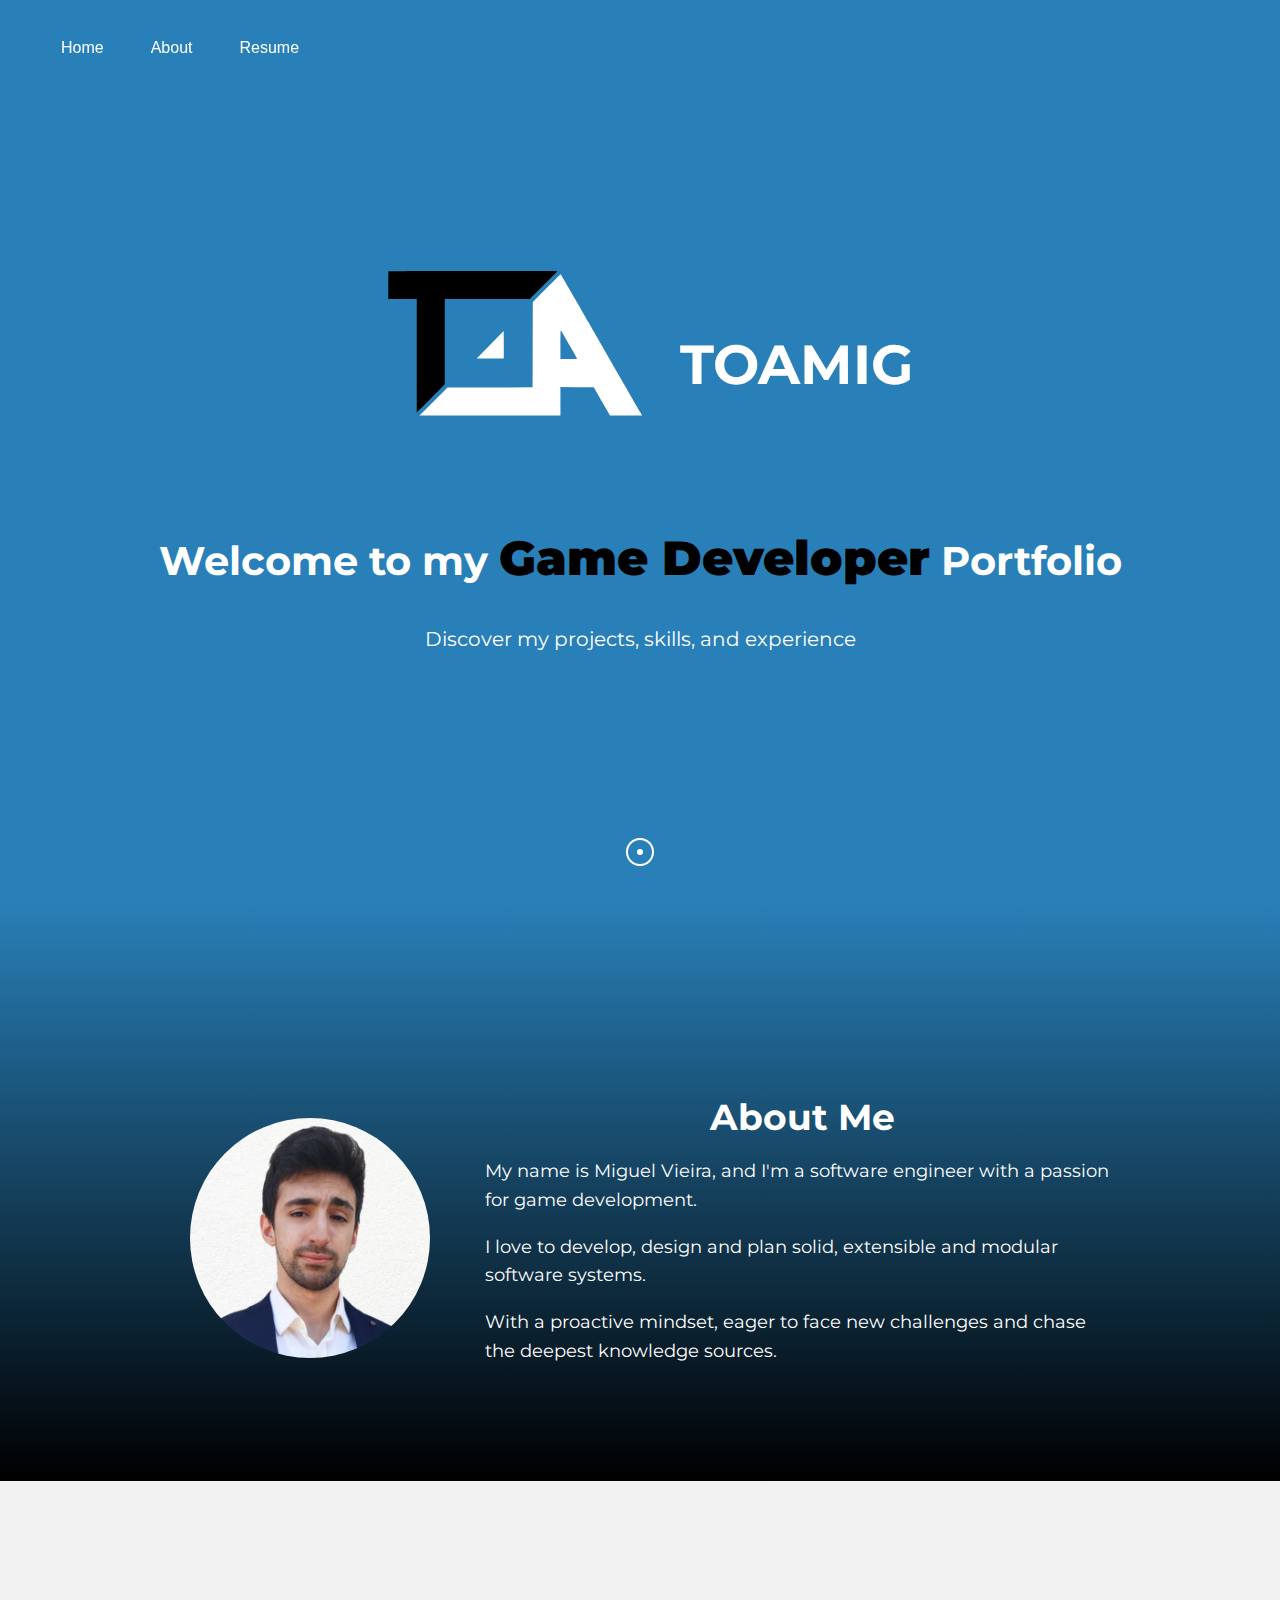
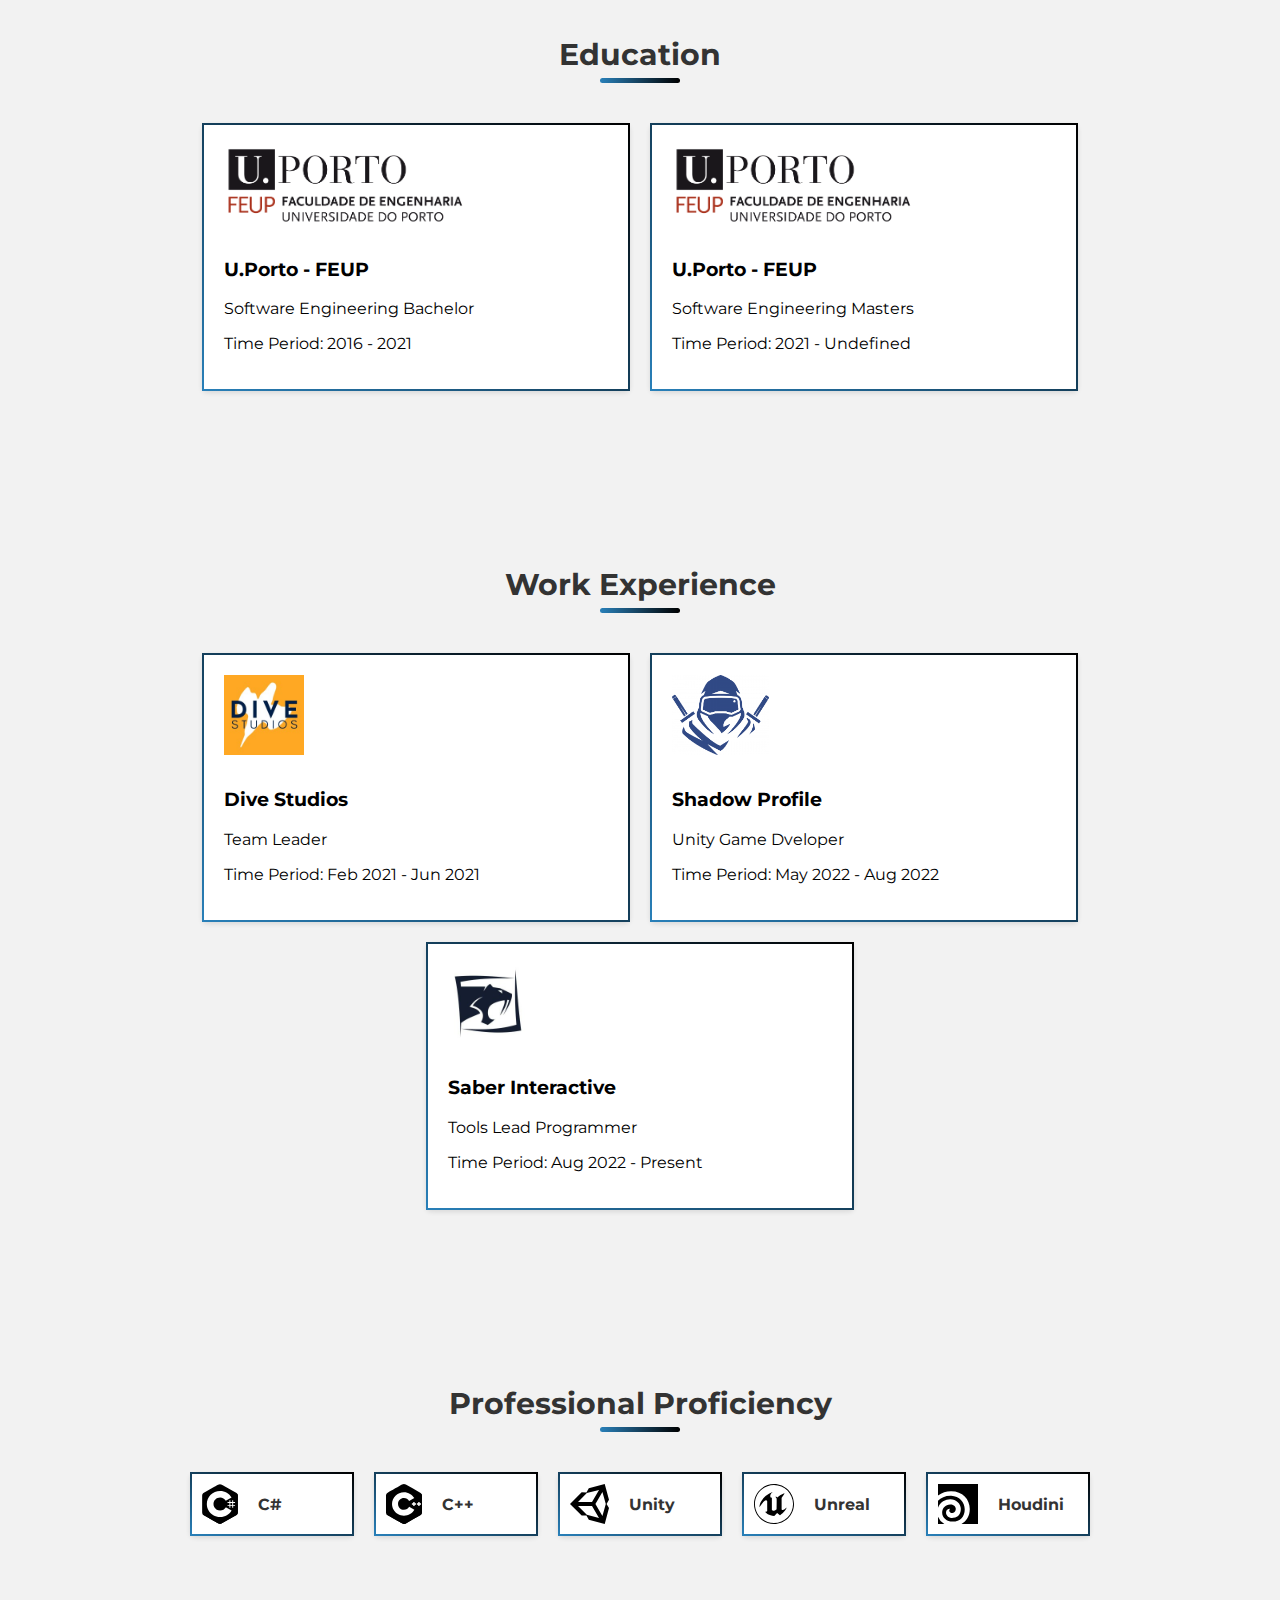
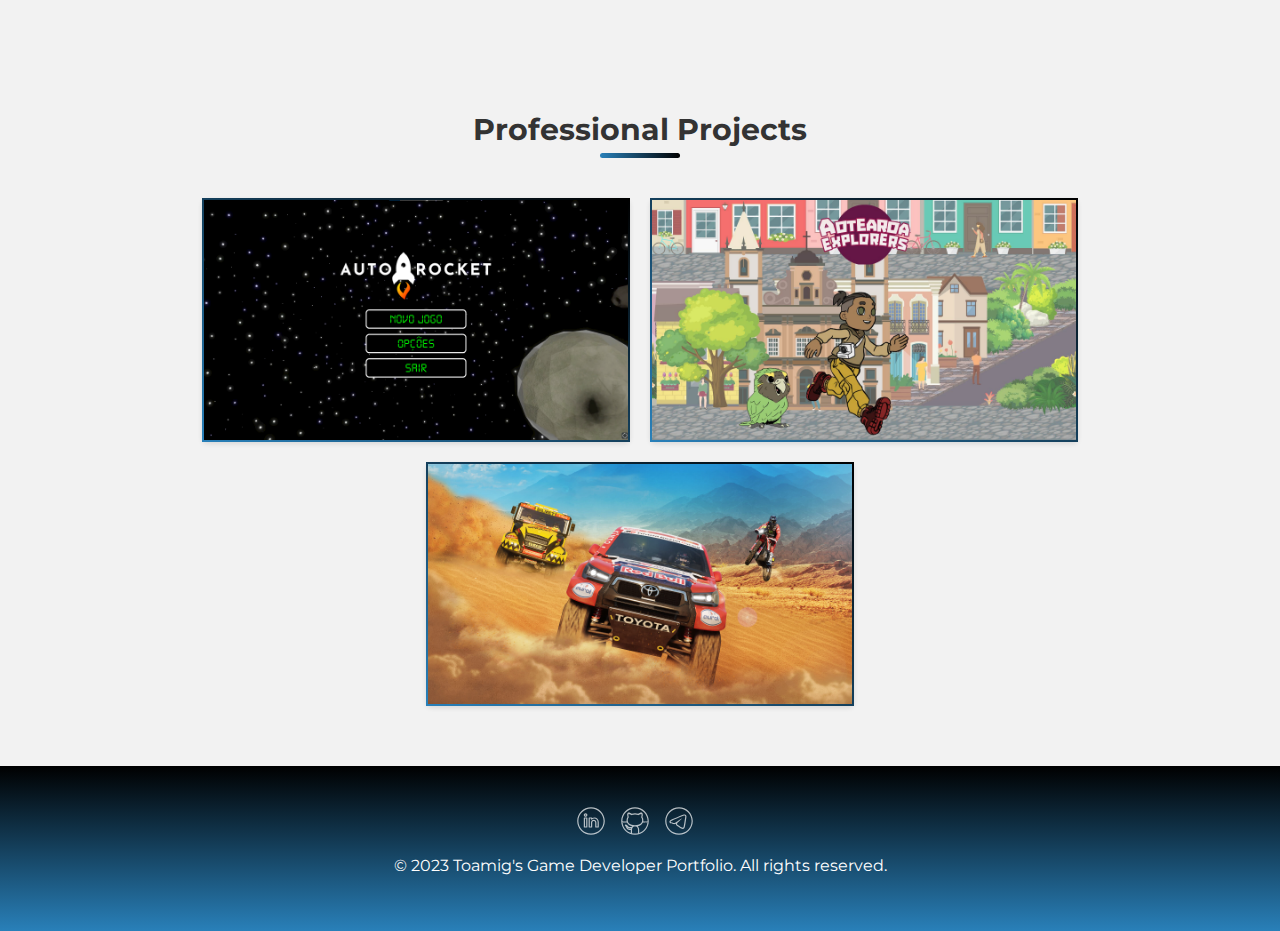
<file: index.html>
<!DOCTYPE html>
<html>
  <head>
    <title>Toamig</title>
    <!-- Link to your favicon -->
    <link rel="icon" href="logo_head.svg" type="image/svg+xml">

    <link rel="stylesheet" type="text/css" href="styles.css">
    <link rel="stylesheet" href="https://cdnjs.cloudflare.com/ajax/libs/animate.css/4.1.1/animate.min.css">
    <script>
      // Add smooth scroll behavior when arrow is pressed
      document.addEventListener('DOMContentLoaded', function() {
        var scrollDownArrow = document.querySelector('.scroll-down a');
        scrollDownArrow.addEventListener('click', function(event)
        {
          event.preventDefault();
          var target = document.querySelector(this.getAttribute('href'));
          target.scrollIntoView
          ({
            behavior: 'smooth'
          });
        });
      });
    </script>
    <script src="headerscript.js"></script>
  </head>
  <body>
    <!-- Header -->
    <header>
      <nav> 
        <div id="header-placeholder">
          <svg id="my-logo" class="logo-header" alt="Logo" version="1.0" xmlns="http://www.w3.org/2000/svg" width="689.000000pt" height="633.000000pt" viewBox="0 0 689.000000 633.000000" preserveAspectRatio="xMidYMid meet">
            <g id="logosvg" transform="translate(0.000000,633.000000) scale(0.100000,-0.100000)" stroke="none" fill="#ffffff">
              <path id="logo-variable" d="M507 4863 c-4 -3 -7 -152 -7 -330 l0 -323 335 0 335 0 0 -1332 0
              -1333 330 330 330 330 0 1002 0 1003 999 0 1000 0 323 326 c178 179 325 327
              327 330 2 2 -889 4 -1981 4 -1091 0 -1988 -3 -1991 -7z" style="fill: #2980b9"/>
              <path d="M4227 4472 l-327 -327 -2 -1005 -3 -1005 -1000 -3 -1000 -2 -330
              -330 -330 -330 1658 0 1657 0 0 335 0 335 392 -2 393 -3 123 -215 c68 -118
              154 -267 191 -330 l67 -115 377 -3 c207 -1 377 0 377 3 0 2 -22 42 -49 87 -46
              77 -1130 1958 -1218 2113 -22 39 -84 147 -138 240 -54 94 -130 226 -170 295
              -40 69 -98 170 -130 225 -32 55 -91 158 -132 230 -41 71 -75 130 -76 132 -2 1
              -150 -145 -330 -325z m375 -1064 c20 -35 104 -181 187 -325 83 -144 151 -267
              151 -273 0 -6 -67 -10 -195 -10 l-195 0 0 335 c0 184 4 335 8 335 4 0 24 -28
              44 -62z"/>
              <path d="M2898 3139 l-318 -324 317 -3 c174 -1 318 -1 320 1 2 2 2 149 1 327 l-3 323 -317 -324z"/>
            </g>
          </svg>
        </div>
        <a href="index.html">Home</a>
        <a href="about.html">About</a>
        <a href="me/Miguel's CV.pdf" target="_blank">Resume</a>
      </nav>
    </header>

    <div class="front-page">
      <div class="branding">
        <div id="branding-placeholder">
          <svg id="my-logo" class="logo" alt="Logo" version="1.0" xmlns="http://www.w3.org/2000/svg" width="689.000000pt" height="633.000000pt" viewBox="0 0 689.000000 633.000000" preserveAspectRatio="xMidYMid meet">
            <g id="logosvg" transform="translate(0.000000,633.000000) scale(0.100000,-0.100000)" stroke="none" fill="#ffffff">
              <path id="logo-variable" d="M507 4863 c-4 -3 -7 -152 -7 -330 l0 -323 335 0 335 0 0 -1332 0
              -1333 330 330 330 330 0 1002 0 1003 999 0 1000 0 323 326 c178 179 325 327
              327 330 2 2 -889 4 -1981 4 -1091 0 -1988 -3 -1991 -7z"/>
              <path d="M4227 4472 l-327 -327 -2 -1005 -3 -1005 -1000 -3 -1000 -2 -330
              -330 -330 -330 1658 0 1657 0 0 335 0 335 392 -2 393 -3 123 -215 c68 -118
              154 -267 191 -330 l67 -115 377 -3 c207 -1 377 0 377 3 0 2 -22 42 -49 87 -46
              77 -1130 1958 -1218 2113 -22 39 -84 147 -138 240 -54 94 -130 226 -170 295
              -40 69 -98 170 -130 225 -32 55 -91 158 -132 230 -41 71 -75 130 -76 132 -2 1
              -150 -145 -330 -325z m375 -1064 c20 -35 104 -181 187 -325 83 -144 151 -267
              151 -273 0 -6 -67 -10 -195 -10 l-195 0 0 335 c0 184 4 335 8 335 4 0 24 -28
              44 -62z"/>
              <path d="M2898 3139 l-318 -324 317 -3 c174 -1 318 -1 320 1 2 2 2 149 1 327 l-3 323 -317 -324z"/>
            </g>
          </svg>
        </div>
        <h1>TOAMIG</h1>
      </div>
      <h1>Welcome to my <span class="strong-text">Game Developer</span> Portfolio</h1>
      <p>Discover my projects, skills, and experience</p>
      <div class="scroll-down">
        <a href="#content"></a>
      </div>
    </div>

    <div id="content">
      <section id="about">
        <div class="container">
          <div class="about-content">
            <img src="me/IMG_7.jfif" alt="Profile Picture" class="profile-image">
            <div class="about-text">
              <h2>About Me</h2>
              <span class="underline"></span>
              <p class="p1">My name is Miguel Vieira, and I'm a software engineer with a passion for game development.</p>
              <p class="p2">I love to develop, design and plan solid, extensible and modular software systems.</p>
              <p class="p3">With a proactive mindset, eager to face new challenges and chase the deepest knowledge sources.</p>
            </div>
          </div>
        </div>
      </section>

      <!-- <section id="other">
        <div class="container">
          <ul>
            <li>Skills: List your relevant skills</li>
          </ul>
        </div>
      </section> -->

      <section id="education">
        <div class="container">
          <h2>Education</h2>
          <span class="underline"></span>
          <div class="cards-container">
            <a class="extended-card gradient-box" href="https://sigarra.up.pt/feup/en/" target="_blank">
              <img src="education/feup-logo.png" alt="feup Logo" class="logo">
              <div class="card-details">
                <h3>U.Porto - FEUP</h3>
                <p class="role">Software Engineering Bachelor</p>
                <p class="time-period">Time Period: 2016 - 2021</p>
              </div>
            </a>
            <a class="extended-card gradient-box" href="https://sigarra.up.pt/feup/en/" target="_blank">
              <img src="education/feup-logo.png" alt="feup Logo" class="logo">
              <div class="card-details">
                <h3>U.Porto - FEUP</h3>
                <p class="role">Software Engineering Masters</p>
                <p class="time-period">Time Period: 2021 - Undefined</p>
              </div>
            </a>
            <!-- Add more education cards as needed -->
          </div>
        </div>
      </section>

      <section id="experience">
        <div class="container">
          <h2>Work Experience</h2>
          <span class="underline"></span>
          <div class="cards-container">
            <a class="extended-card gradient-box" href="https://www.linkedin.com/company/dive-studios-porto/" target="_blank">
              <img src="experience/dive.jfif" alt="dive Logo" class="logo">
              <div class="experience-details">
                <h3>Dive Studios</h3>
                <p class="role">Team Leader</p>
                <p class="time-period">Time Period: Feb 2021 - Jun 2021</p>
              </div>
            </a>
            <a class="extended-card gradient-box" href="https://shadowprofile.pt/" target="_blank">
              <img src="experience/shadowprofile.png" alt="shadow profile Logo" class="logo">
              <div class="experience-details">
                <h3>Shadow Profile</h3>
                <p class="role">Unity Game Dveloper</p>
                <p class="time-period">Time Period: May 2022 - Aug 2022</p>
              </div>
            </a>
            <a class="extended-card gradient-box" href="https://saberporto.com/" target="_blank">
              <img src="experience/saber.jfif" alt="saber Iinteractive Logo" class="logo">
              <div class="experience-details">
                <h3>Saber Interactive</h3>
                <p class="role">Tools Lead Programmer</p>
                <p class="time-period">Time Period: Aug 2022 - Present</p>
              </div>
            </a>
            <!-- Add more experience cards as needed -->
          </div>
        </div>
      </section>

      <section id="technologies">
        <div class="container">
          <h2>Professional Proficiency</h2>
          <span class="underline"></span>
          <div class="cards-container">
            <div class="card gradient-box">
              <div class="card-content">
                <img class="logo" src="technologies/c%23.svg" alt="C#">
                <div class="description">
                  <h3>C#</h3>
                </div>
              </div>
            </div>
            <div class="card gradient-box">
              <div class="card-content">
                <img class="logo" src="technologies/c++.svg" alt="C++">
                <div class="description">
                  <h3>C++</h3>
                </div>
              </div>
            </div>
            <div class="card gradient-box">
              <div class="card-content">
                <img class="logo" src="technologies/unity.svg" alt="Unity">
                <div class="description">
                  <h3>Unity</h3>
                </div>
              </div>
            </div>
            <div class="card gradient-box">
              <div class="card-content">
                <img class="logo" src="technologies/unreal.svg" alt="Unreal">
                <div class="description">
                  <h3>Unreal</h3>
                </div>
              </div>
            </div>
            <div class="card gradient-box">
              <div class="card-content">
                <img class="logo" src="technologies/houdini.svg" alt="Houdini">
                <div class="description">
                  <h3>Houdini</h3>
                </div>
              </div>
            </div>
            <!-- Add more technology cards as needed -->
          </div>
        </div>
      </section>

      <section id="projects">
        <div class="container">
          <h2>Professional Projects</h2>
          <span class="underline"></span>
          <div class="cards-container">
            <a class="project-card extended-card gradient-box" style="background-image: url('projects/autorocket.png')" href="https://fb.watch/lQlTru9G4J/" target="_blank">
              <div class="project-details">
                <h3>AutoRocket</h3>
                <p>Educative rocket simulator.</p>
              </div>
            </a>
            <a class="project-card extended-card gradient-box" style="background-image: url('projects/cape.jpg')" href="https://cape.org.nz/aotearoa-explorers-game/">
                <div class="project-details">
                  <h3>Aoteroa Explorers</h3>
                  <p>Educative exploration game.</p>
                </div>
            </a>
            <a class="project-card extended-card gradient-box" style="background-image: url('projects/dakar.jpg')" href="https://www.dakarthegame.com/en/">
              <div class="project-details">
                <h3>Dakar Desert Rally</h3>
                <p>The biggest rally racer ever.</p>
              </div>
            </a>
            <!-- Add more project cards as needed -->
          </div>
        </div>
      </section>
    </div>

    <footer>
      <div class="container">
        <div class="social-icons">
          <a href="https://www.linkedin.com/in/toamig/" target="_blank">
            <img src="socials/linkedin.svg" class="logo" alt="Linkedin"></img>
          </a>
          <!-- <a href="https://toamig.itch.io/" target="_blank">
            <img src="socials/itchio.svg" class="logo" alt="Itchio"></img>
          </a> -->
          <a href="https://github.com/toamig" target="_blank">
            <img src="socials/github.svg" class="logo" alt="Github"></img>
          </a>
          <a href="https://t.me/cvieirasaber3d" target="_blank">
            <img src="socials/telegram.svg" class="logo" alt="Telegram"></img>
          </a>
          <!-- Add more social media icons as needed -->
        </div>
        <p>&copy; 2023 Toamig's Game Developer Portfolio. All rights reserved.</p>
      </div>
    </footer>
  </body>
</html>
</file>
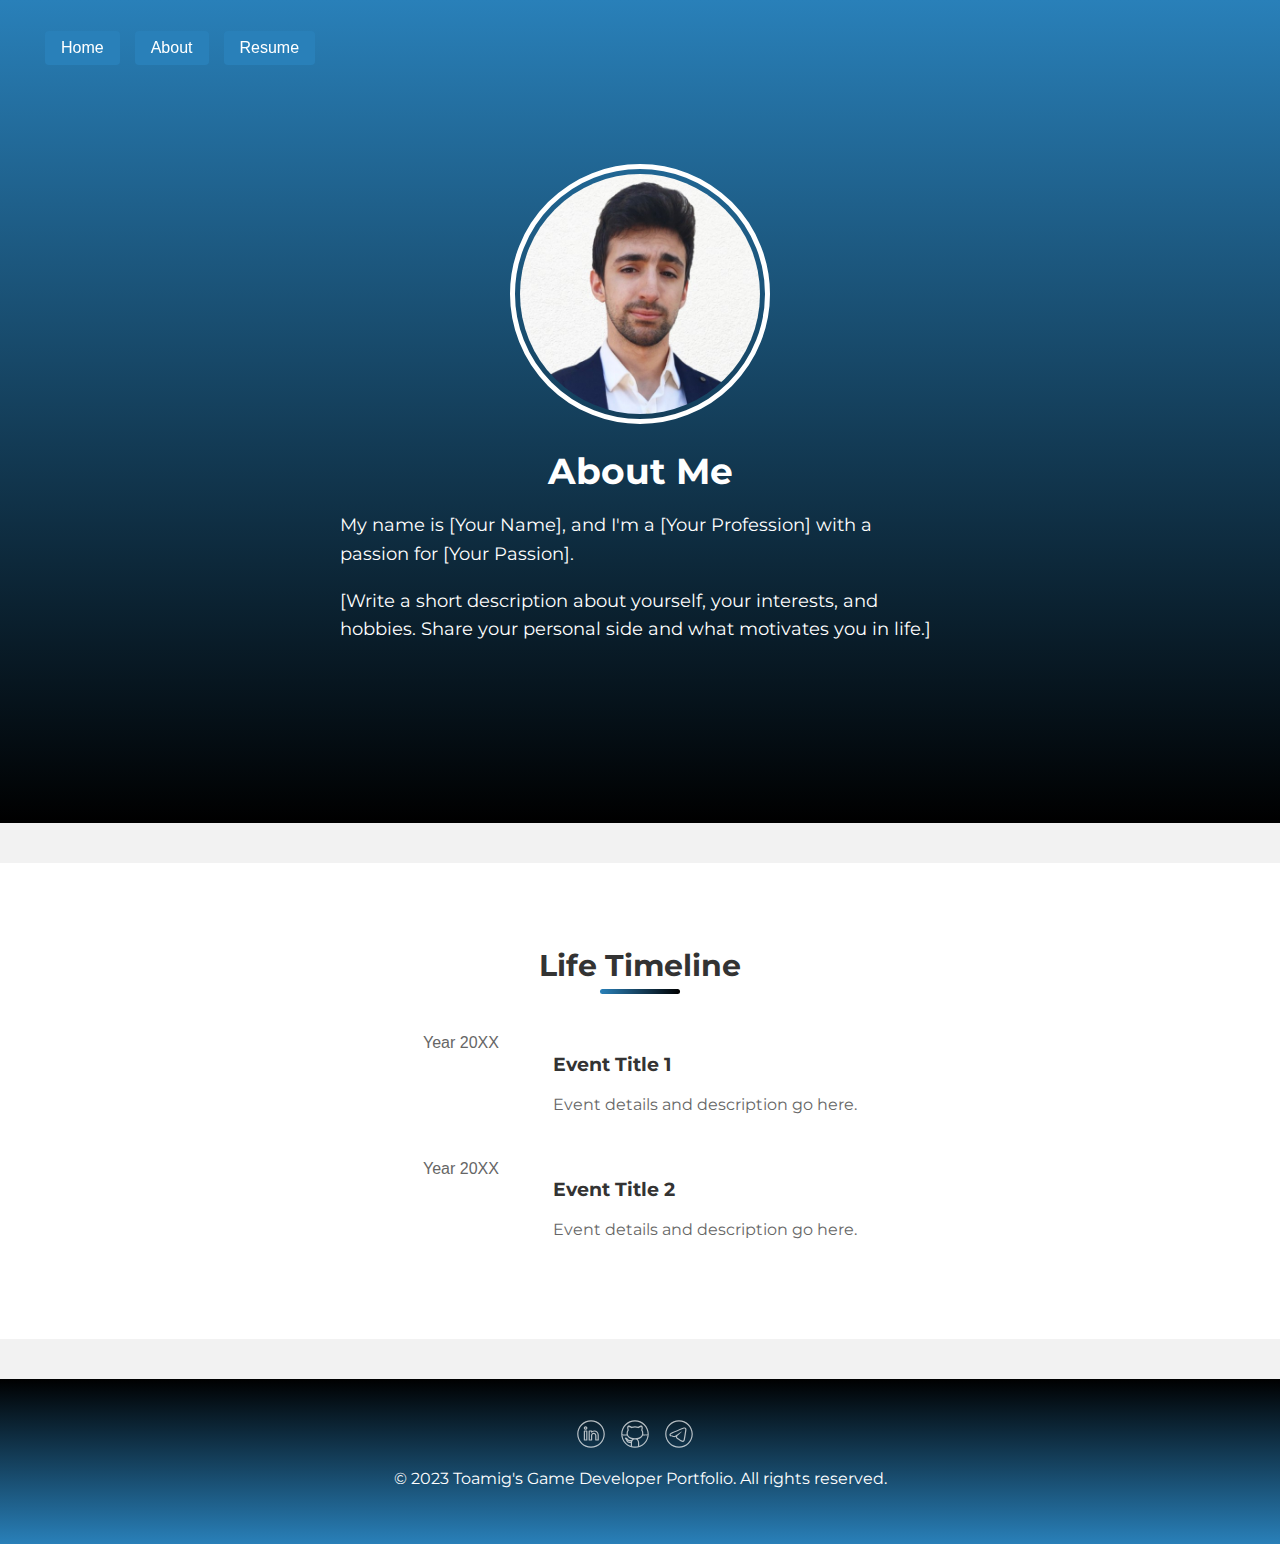
<file: about.html>
<!DOCTYPE html>
<html>
  <head>
    <title>Toamig - About</title>
    <link rel="icon" href="logo_head.svg" type="image/svg+xml">
    <link rel="stylesheet" type="text/css" href="styles.css">
    <link rel="stylesheet" type="text/css" href="about.css">
    <script src="headerscript.js"></script>
  </head>
  <body>
    <header>
      <nav> 
        <div id="header-placeholder">
          <svg id="my-logo" class="logo-header" alt="Logo" version="1.0" xmlns="http://www.w3.org/2000/svg" width="689.000000pt" height="633.000000pt" viewBox="0 0 689.000000 633.000000" preserveAspectRatio="xMidYMid meet">
            <g id="logosvg" transform="translate(0.000000,633.000000) scale(0.100000,-0.100000)" stroke="none" fill="#ffffff">
              <path id="logo-variable" d="M507 4863 c-4 -3 -7 -152 -7 -330 l0 -323 335 0 335 0 0 -1332 0
              -1333 330 330 330 330 0 1002 0 1003 999 0 1000 0 323 326 c178 179 325 327
              327 330 2 2 -889 4 -1981 4 -1091 0 -1988 -3 -1991 -7z" style="fill: #2980b9"/>
              <path d="M4227 4472 l-327 -327 -2 -1005 -3 -1005 -1000 -3 -1000 -2 -330
              -330 -330 -330 1658 0 1657 0 0 335 0 335 392 -2 393 -3 123 -215 c68 -118
              154 -267 191 -330 l67 -115 377 -3 c207 -1 377 0 377 3 0 2 -22 42 -49 87 -46
              77 -1130 1958 -1218 2113 -22 39 -84 147 -138 240 -54 94 -130 226 -170 295
              -40 69 -98 170 -130 225 -32 55 -91 158 -132 230 -41 71 -75 130 -76 132 -2 1
              -150 -145 -330 -325z m375 -1064 c20 -35 104 -181 187 -325 83 -144 151 -267
              151 -273 0 -6 -67 -10 -195 -10 l-195 0 0 335 c0 184 4 335 8 335 4 0 24 -28
              44 -62z"/>
              <path d="M2898 3139 l-318 -324 317 -3 c174 -1 318 -1 320 1 2 2 2 149 1 327 l-3 323 -317 -324z"/>
            </g>
          </svg>
        </div>
        <a href="index.html">Home</a>
        <a href="about.html">About</a>
        <a href="me/Miguel's CV.pdf" target="_blank">Resume</a>
      </nav>
    </header>

    <section id="about">
      <div class="container">
        <div class="about-content">
          <img src="me/IMG_7.jfif" alt="Profile Picture" class="profile-image">
          <div class="about-text">
            <h2>About Me</h2>
            <span class="underline"></span>
            <p class="p1">My name is [Your Name], and I'm a [Your Profession] with a passion for [Your Passion].</p>
            <p class="p2">[Write a short description about yourself, your interests, and hobbies. Share your personal side and what motivates you in life.]</p>
          </div>
        </div>
      </div>
    </section>

    <section id="life-timeline">
      <div class="container">
        <h2>Life Timeline</h2>
        <span class="underline"></span>
        <div class="timeline">
          <div class="timeline-event">
            <div class="event-date">Year 20XX</div>
            <div class="event-description">
              <h3>Event Title 1</h3>
              <p>Event details and description go here.</p>
            </div>
          </div>
          <!-- Add more timeline events as needed -->
          <div class="timeline-event">
            <div class="event-date">Year 20XX</div>
            <div class="event-description">
              <h3>Event Title 2</h3>
              <p>Event details and description go here.</p>
            </div>
          </div>
        </div>
      </div>
    </section>

    <footer>
      <div class="container">
        <div class="social-icons">
          <a href="https://www.linkedin.com/in/toamig/" target="_blank">
            <img src="socials/linkedin.svg" class="logo" alt="Linkedin"></img>
          </a>
          <!-- <a href="https://toamig.itch.io/" target="_blank">
            <img src="socials/itchio.svg" class="logo" alt="Itchio"></img>
          </a> -->
          <a href="https://github.com/toamig" target="_blank">
            <img src="socials/github.svg" class="logo" alt="Github"></img>
          </a>
          <a href="https://t.me/cvieirasaber3d" target="_blank">
            <img src="socials/telegram.svg" class="logo" alt="Telegram"></img>
          </a>
          <!-- Add more social media icons as needed -->
        </div>
        <p>&copy; 2023 Toamig's Game Developer Portfolio. All rights reserved.</p>
      </div>
    </footer>
  </body>
</html>
</file>
<file: styles.css>
/* Add your custom CSS styles here */

@import url('https://fonts.googleapis.com/css2?family=Hind:wght@300;400;500;600;700&family=Montserrat:ital,wght@0,100;0,200;0,300;0,400;0,500;0,600;0,700;0,800;0,900;1,100;1,200;1,300;1,400;1,500;1,600;1,700;1,800;1,900&display=swap');
@import url('https://fonts.googleapis.com/css2?family=Lato:ital,wght@0,100;0,300;0,400;0,700;0,900;1,100;1,300;1,400;1,700;1,900&family=Roboto:ital,wght@0,100;0,300;0,400;0,500;0,700;0,900;1,100;1,300;1,400;1,500;1,700;1,900&display=swap');

/* General Styles */
body {
  font-family: Arial, sans-serif;
  margin: 0;
  padding: 0;
  background-color: #f2f2f2;
  color: #333;
}

section {
  padding-top: 95px;
  margin-bottom: 40px;
}

h1 {
  font-family: 'Montserrat', sans-serif;
}

h2 {
  font-family: 'Montserrat', sans-serif;
  margin: 0;
  margin-bottom: 5px;
  font-size: 30px;
  text-align: center;
}

h3 {
  font-family: 'Montserrat', sans-serif;
}

p {
  font-family: 'Montserrat', sans-serif;
}

audio {
  display: none;
}

.container {
  max-width: 960px;
  margin: 0 auto;
  padding: 20px;
  display: flex;
  flex-direction: column;
  justify-content: center;
  align-items: center;
}

.container .underline {
  background-image: linear-gradient(to right, #2980b9, black);
  width: 5rem;
  height: 5px;
  border-radius: 5px;
  opacity: 1;
  margin-bottom: 2.5em;
}

.cards-container {
  display: flex;
  flex-wrap: wrap;
  justify-content: center;
  width: 100%;
  gap: 20px; /* Adjust the space between education cards */
}

.logo {
  width: 120px; /* Adjust the size of your logo */
  height: auto;
}

.strong-text {
  color: black;
  font-size: 120%;
  font-weight: 900;
}

/*************/
#logo-img {
  max-width: 100%;
  /* Additional styles for smooth transition when changing position */
  transition: position 0.3s, top 0.3s;
}

/* Header Styles */
body {
  margin: 0;
  padding: 0;
  font-family: Arial, sans-serif;
}

header {
  position: fixed;
  top: 0;
  left: 0;
  z-index: 10;
  width: 100%;
  padding: 10px;
  background-color: transparent; /* Initial background color */
  color: white; /* Initial font color */
  transition: background-color 0.5s, color 0.5s; /* Add smooth transition effect */
}

header #header-placeholder {
  height: 75px;
}

header .logo-header {
  width: 0;
  height: 100%;
  margin-left: 20px;
}

header.scrolled {
  background-color: black; /* Background color when scrolled down */
  color: #fff; /* Font color when scrolled down */
}

header nav {
  display: flex;
  justify-content: left;
  gap: 15px;
}

header nav a {
  align-self: center;
  color: white;
  text-decoration: none;
  padding: 8px 16px;
  border-radius: 4px;
  background-color: #2980b9;
  transition: background-color 0.3s;
  transition: transform 2s ease;
}

header nav a:hover {
  background-color: #1d5f8b;
}

/* Front Page Styles */
.front-page {
  background-image: linear-gradient(to bottom, #2980b9 100%, black 0%);;
  color: #fff;
  height: 100vh;
  display: flex;
  flex-direction: column;
  align-items: center;
  justify-content: center;
  text-align: center;
}

.front-page .branding {
  display: flex;
  justify-content: center;
  align-items: center;
}

.front-page .branding #logo-variable{
  fill: black;
}


.front-page .branding h1 {
  font-size: 55px;
}

.front-page #branding-placeholder {
  margin-bottom: 20px;
  margin-right: 20px;
  width: 25%;
}

.front-page .logo {
  width: 100%
}

.front-page h1 {
  font-size: 40px;
  margin-bottom: 20px;
}

.front-page p {
  font-size: 20px;
  margin-bottom: 40px;
}

.scroll-down {
  position: absolute;
  bottom: 30px;
  left: 50%;
  transform: translateX(-50%);
}

.scroll-down a {
  display: inline-block;
  width: 24px;
  height: 24px;
  border: 2px solid #fff;
  border-radius: 50%;
  position: relative;
  animation: scroll-down 1.5s infinite;
}

.scroll-down a:before {
  content: "";
  position: absolute;
  top: 50%;
  left: 50%;
  transform: translate(-50%, -50%);
  width: 6px;
  height: 6px;
  background-color: #fff;
  border-radius: 50%;
  animation: scroll-down-pulse 1.5s infinite;
}

@keyframes scroll-down {
  0% {
    transform: translate(-50%, -40%) scale(1);
  }
  50% {
    transform: translate(-50%, -40%) scale(0.8);
  }
  100% {
    transform: translate(-50%, -40%) scale(1);
  }
}

@keyframes scroll-down-pulse {
  0% {
    opacity: 1;
  }
  100% {
    opacity: 0;
  }
}

/* About Section Styles */
#about {
  background-image: linear-gradient(to bottom, #2980b9, black 100%);
}

.about-content {
  padding: 5em 0;
  display: flex;
  flex-direction: row;
  justify-content: center;
  align-items: center;
  gap: 25px;
}

#about img {
  height: 15em;
  width: auto;
  margin: 0 25px;
  object-fit: cover;
  border-radius: 50%;
  padding: 5px;
  /* border:5px solid white; */
}

.about-text {
  flex: 1;
  text-align: left;
}

#about h2 {
  font-size: 36px;
  color: white;
}

#about p {
  font-size: 18px;
  line-height: 1.6;
  margin-bottom: 15px;
  color: white;
}

/* Technologies Section Styles */
#technologies .card {
  width: 160px; /* Adjust the width of the technology cards */
  background-color: #fff;
  border-radius: 5px;
  box-shadow: 0px 2px 5px rgba(0, 0, 0, 0.1);
  transition: transform 0.3s ease;
}

#technologies .card .card-content {
  display: flex;
  align-items: center;
  padding: 10px;
}

#technologies .card .logo {
  color: #2980b9;
  height: 40px; /* Adjust the size of the technology logo */
  width: auto;
  margin-right: 20px;
}

#technologies .card .description {
  flex: 1;
}

#technologies .card h3 {
  margin: 0;
  font-size: 16px;
}

/* Other section styles */
#other ul {
  list-style-type: none;
  padding: 0;
  margin: 0;
}

#other ul li {
  margin-bottom: 10px;
}

/* Projects Section Styles */
#projects .container {
  max-width: 960px;
  margin: 0 auto;
}

.project-card {
  background-size: cover;
  background-position: center;
  position: relative;
  width: 50%; /* Adjust the width of the project cards */
  height: 200px; /* Adjust the height of the project cards */
  background-color: #fff;
  border-radius: 5px;
  box-shadow: 0px 2px 5px rgba(0, 0, 0, 0.1);
  overflow: hidden;
  transition: transform 0.3s ease;
  display: flex;
  align-items: center;
  justify-content: center;
}

.project-card:hover {
  transform: scale(1.1); /* Increase size on hover */
}

.project-card .project-image {
  width: 100%;
  height: 100%;
  object-fit: contain;
  object-position: center;
  display: block;
  margin: 0 auto;
}

.project-card .project-details {
  position: absolute;
  bottom: 0;
  left: 0;
  right: 0;
  padding: 20px;
  color: #fff;
  background-color: rgba(0, 0, 0, 0.7);
  transition: opacity 0.3s ease;
  opacity: 0;
}

.project-card:hover .project-details {
  opacity: 1;
}

.project-card h3 {
  margin: 0;
  font-size: 20px;
  margin-bottom: 10px;
}

.project-card p {
  margin-bottom: 20px;
}

/* Footer Styles */
footer {
  background-image: linear-gradient(to bottom, black, #2980b9 100%);
  color: #fff;
  text-align: center;
  padding: 20px 0;
}

.social-icons {
  margin: 0;
}

.social-icons a {
  display: inline-block;
  margin-right: 10px;
}

.social-icons img {
  width: 30px; /* Adjust the size of the social media icons */
  height: 30px;
  opacity: 0.7;
  transition: opacity 0.3s ease;
}

.social-icons img:hover {
  opacity: 1;
}


/**
 * Cards Styles
 */

/* Exteded Card Styles */
.extended-card {
  background-color: #fff;
  border-radius: 5px;
  box-shadow: 0px 2px 5px rgba(0, 0, 0, 0.1);
  overflow: hidden;
  transition: transform 0.3s ease;
  width: 40%; /* Adjust the width of the experience cards */
  padding: 20px;
  text-decoration: none;
  color: black;
}

.extended-card:hover {
  transform: translateY(-5px);
}

.extended-card .logo {
  height: 80px; /* Adjust the size of the company logos */
  width: auto;
  margin-bottom: 10px;
}

.extended-card .details h3 {
  margin: 0;
  font-size: 20px;
}

.extended-card .details p {
  margin-bottom: 10px;
}

.extended-card .details .role {
  font-weight: bold;
}

.extended-card .details .time-period {
  color: #888;
  font-size: 14px;
}

/* Gradient Box Styles */
.gradient-box {
  border: 2px solid;
  border-image: linear-gradient(to top right, #2980b9, black);
  border-image-slice: 1;
}
</file>
<file: about.css>
/* About Page Styles */
#about {
    background-color: #f9f9f9;
    padding: 4em 0;
    text-align: center;
  }
  
  .about-content {
    display: flex;
    flex-direction: column;
    align-items: center;
    gap: 25px;
  }
  
  .profile-image {
    height: 200px;
    width: 200px;
    object-fit: cover;
    border-radius: 50%;
    border: 5px solid #fff;
  }
  
  .about-text {
    max-width: 600px;
  }
  
  .about-text h2 {
    color: #333;
  }
  
  .about-text p {
    color: #666;
  }
  
  /* Life Timeline Styles */
  #life-timeline {
    background-color: #fff;
    padding: 4em 0;
    text-align: center;
  }
  
  .timeline {
    display: flex;
    flex-direction: column;
    gap: 30px;
    max-width: 800px;
    margin: 0 auto;
  }
  
  .timeline-event {
    display: flex;
    flex-direction: row;
    justify-content: flex-start;
    gap: 30px;
    text-align: left;
  }
  
  .timeline-event .event-date {
    flex: 0 0 100px;
    color: #666;
  }
  
  .timeline-event .event-description {
    flex: 1;
  }
  
  .timeline-event h3 {
    color: #333;
  }
  
  .timeline-event p {
    color: #666;
  }
  
  /* Additional Styles */
  .container {
    max-width: 960px;
    width: 100%;
    margin: 0 auto;
  }
</file>
